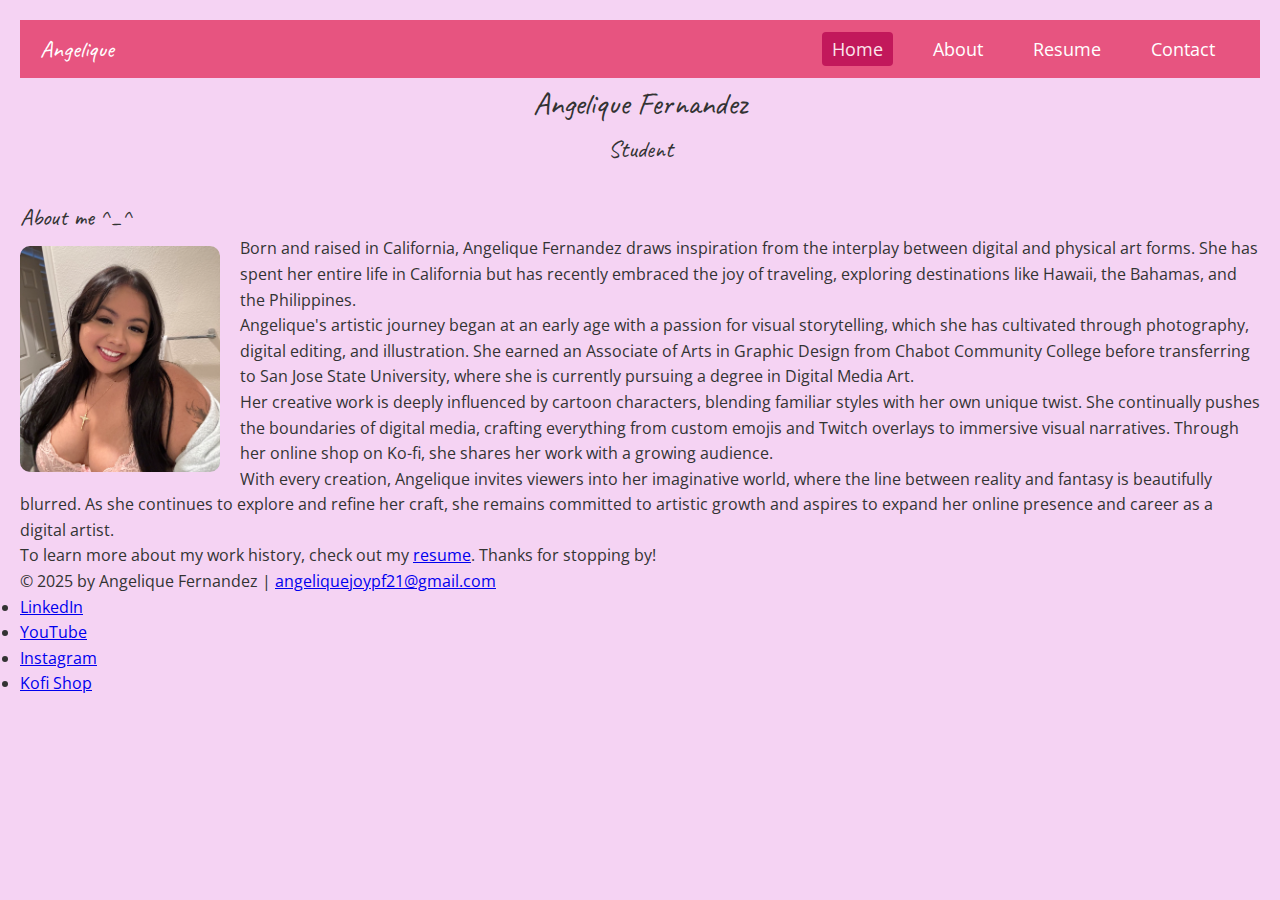
<file: portfolio-site/index.html>
<!DOCTYPE html>
<html lang="en">
  <head>
    <meta charset="UTF-8" />
    <meta name="viewport" content="width=device-width, initial-scale=1" />
    <title>Angelique Joy Fernandez</title>
    <link rel="stylesheet" href="css/style.css" />
  </head>
  <body>
    <!-- // NAV MENU // -->
    <nav class="navbar">
      <div class="logo">
        <a href="#">Angelique</a>
      </div>
      <ul class="nav-links">
        <li><a href="#" class="active">Home</a></li>
        <li><a href="#about">About</a></li>
        <li><a href="resume.html">Resume</a></li>
        <li><a href="#contact">Contact</a></li>
      </ul>
      <div class="menu-toggle">
        <span class="bar"></span>
        <span class="bar"></span>
        <span class="bar"></span>
      </div>
    </nav>

    <!-- // INTRO // -->
    <header>
      <h1>Angelique Fernandez</h1>
      <h2>Student</h2>
    </header>

    <!-- // about ME // -->
    <main id="about">
      <h2>About me ^_^</h2>

      <img
        src="images/profile-pic.jpeg"
        alt="Angelique Fernandez"
        class="float-left"
      />
      <p>
        Born and raised in California, Angelique Fernandez draws inspiration
        from the interplay between digital and physical art forms. She has spent
        her entire life in California but has recently embraced the joy of
        traveling, exploring destinations like Hawaii, the Bahamas, and the
        Philippines.
      </p>
      <p>
        Angelique's artistic journey began at an early age with a passion for
        visual storytelling, which she has cultivated through photography,
        digital editing, and illustration. She earned an Associate of Arts in
        Graphic Design from Chabot Community College before transferring to San
        Jose State University, where she is currently pursuing a degree in
        Digital Media Art.
      </p>
      <p>
        Her creative work is deeply influenced by cartoon characters, blending
        familiar styles with her own unique twist. She continually pushes the
        boundaries of digital media, crafting everything from custom emojis and
        Twitch overlays to immersive visual narratives. Through her online shop
        on Ko-fi, she shares her work with a growing audience.
      </p>
      <p>
        With every creation, Angelique invites viewers into her imaginative
        world, where the line between reality and fantasy is beautifully blurred.
        As she continues to explore and refine her craft, she remains committed
        to artistic growth and aspires to expand her online presence and career
        as a digital artist.
      </p>
      <p>
        To learn more about my work history, check out my
        <a href="resume.html">resume</a>. Thanks for stopping by!
      </p>
    </main>


    <footer id="contact">
      <p>
        © 2025 by Angelique Fernandez |
        <a href="mailto:angeliquejoypf21@gmail.com"
          >angeliquejoypf21@gmail.com</a
        >
      </p>

      <ul>
        <li><a href="#" target="_blank">LinkedIn</a></li>
        <li>
          <a href="https://www.youtube.com/@tbhangiee" target="_blank"
            >YouTube</a
          >
        </li>
        <li><a href="#" target="_blank">Instagram</a></li>
        <li>
          <a href="https://ko-fi.com/tbhangiee" target="_blank">Kofi Shop</a>
        </li>
      </ul>
    </footer>

    <!-- //nav -->
    <script>
      document.addEventListener('DOMContentLoaded', () => {
        const menuToggle = document.querySelector('.menu-toggle');
        const navLinks = document.querySelector('.nav-links');

        menuToggle.addEventListener('click', () => {
          navLinks.classList.toggle('active');
        });
      });
    </script>
  </body>
</html>
</file>
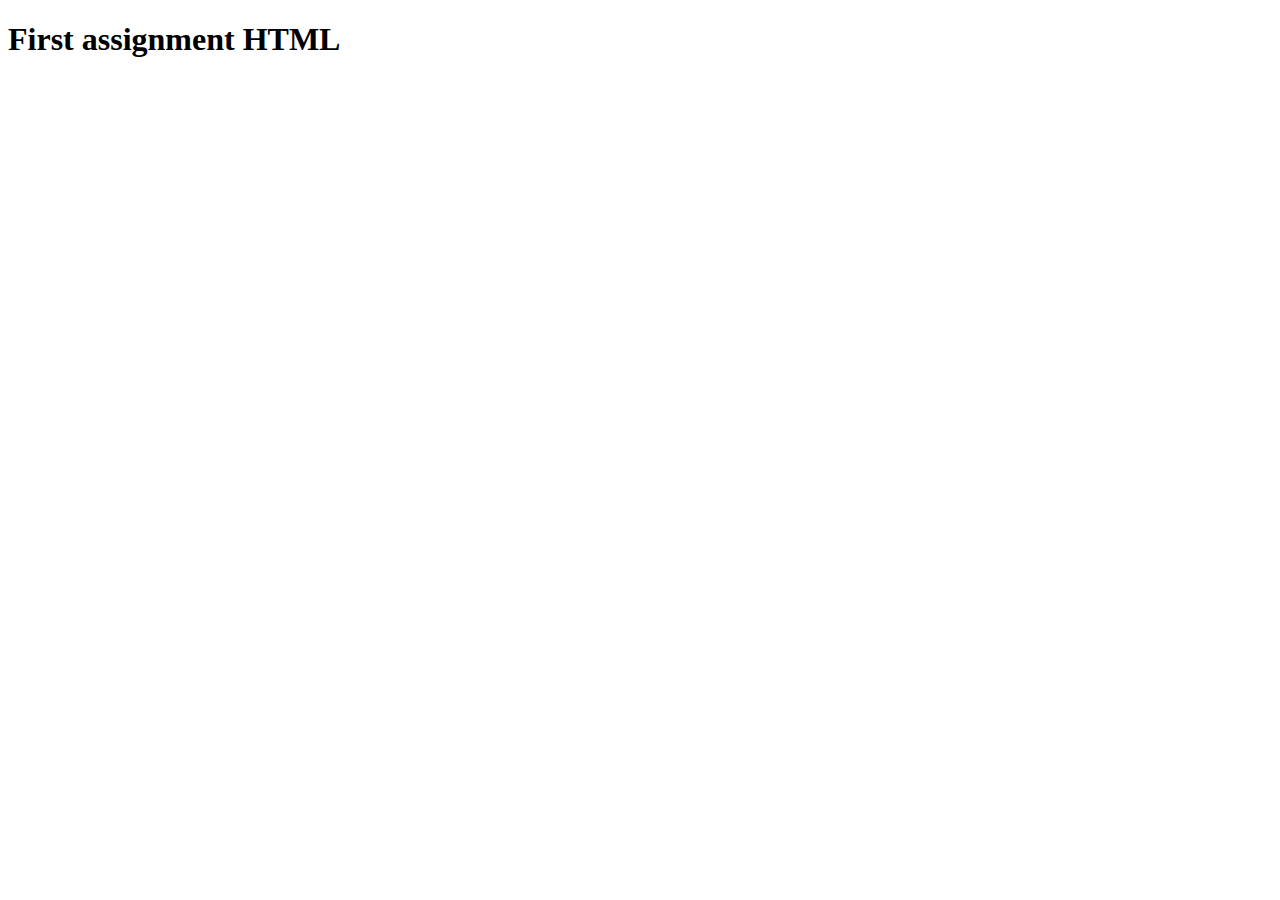
<file: tutorials/01-html/index.html>
<!DOCTYPE html>
<html lang="en">
<head>
    <meta charset="UTF-8">
    <meta name="viewport" content="width=device-width, initial-scale=1.0">
    <title>Tut 0</title>
</head>
<body>
    <h1> First assignment HTML</h1>
</body>
</html>
</file>
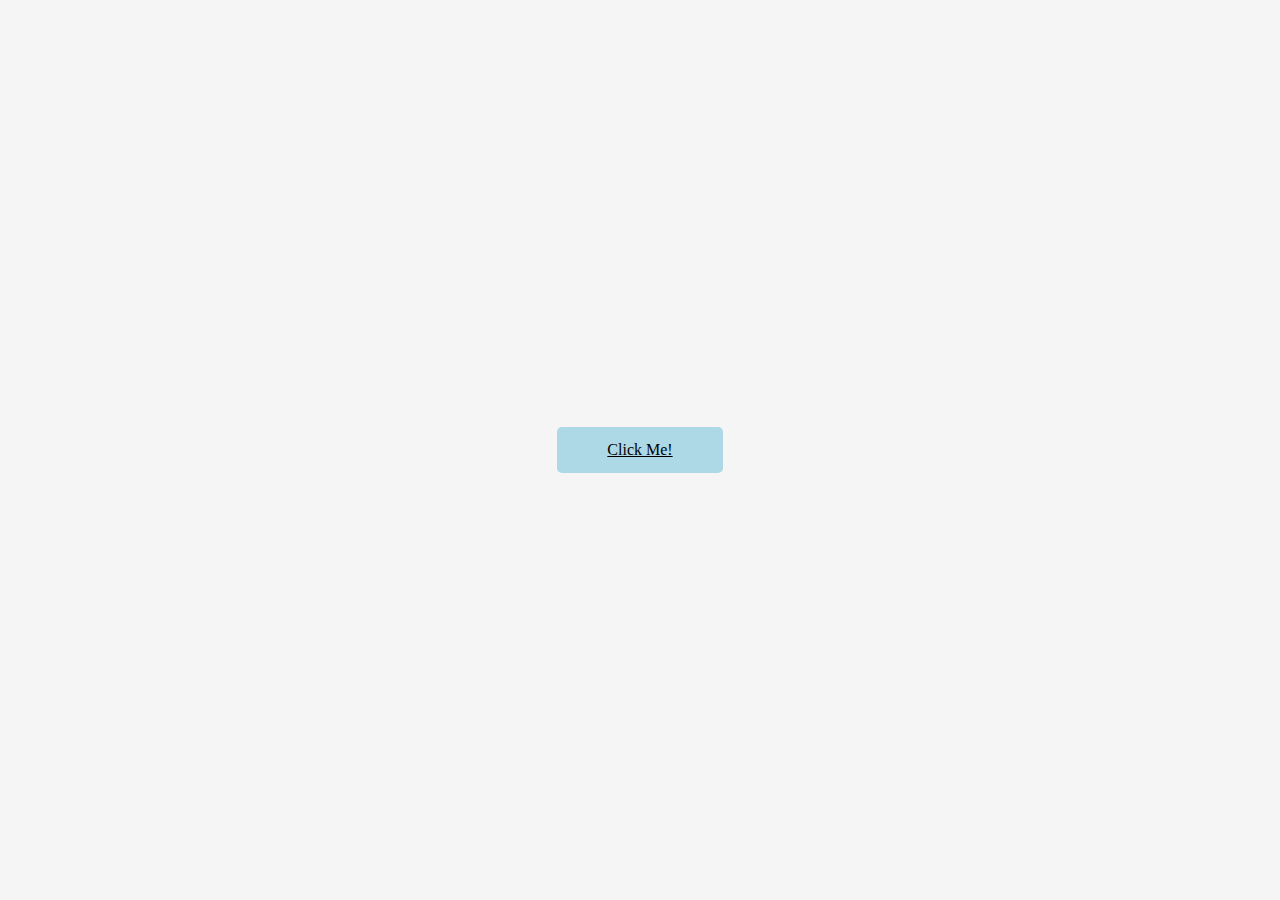
<file: tutorials/04-css-animations/index.html>
<!DOCTYPE html>
<html lang="en">
<head>
    <meta charset="UTF-8">
    <meta name="viewport" content="width=device-width, initial-scale=1.0">
    <title>Tut 04</title>
</head>
<body>
    <h1></h1>
    <p></p>
<link rel="stylesheet" href="css/style.css">
<a href="#" class="button">Click Me!</a>
</body>
</html>
</file>
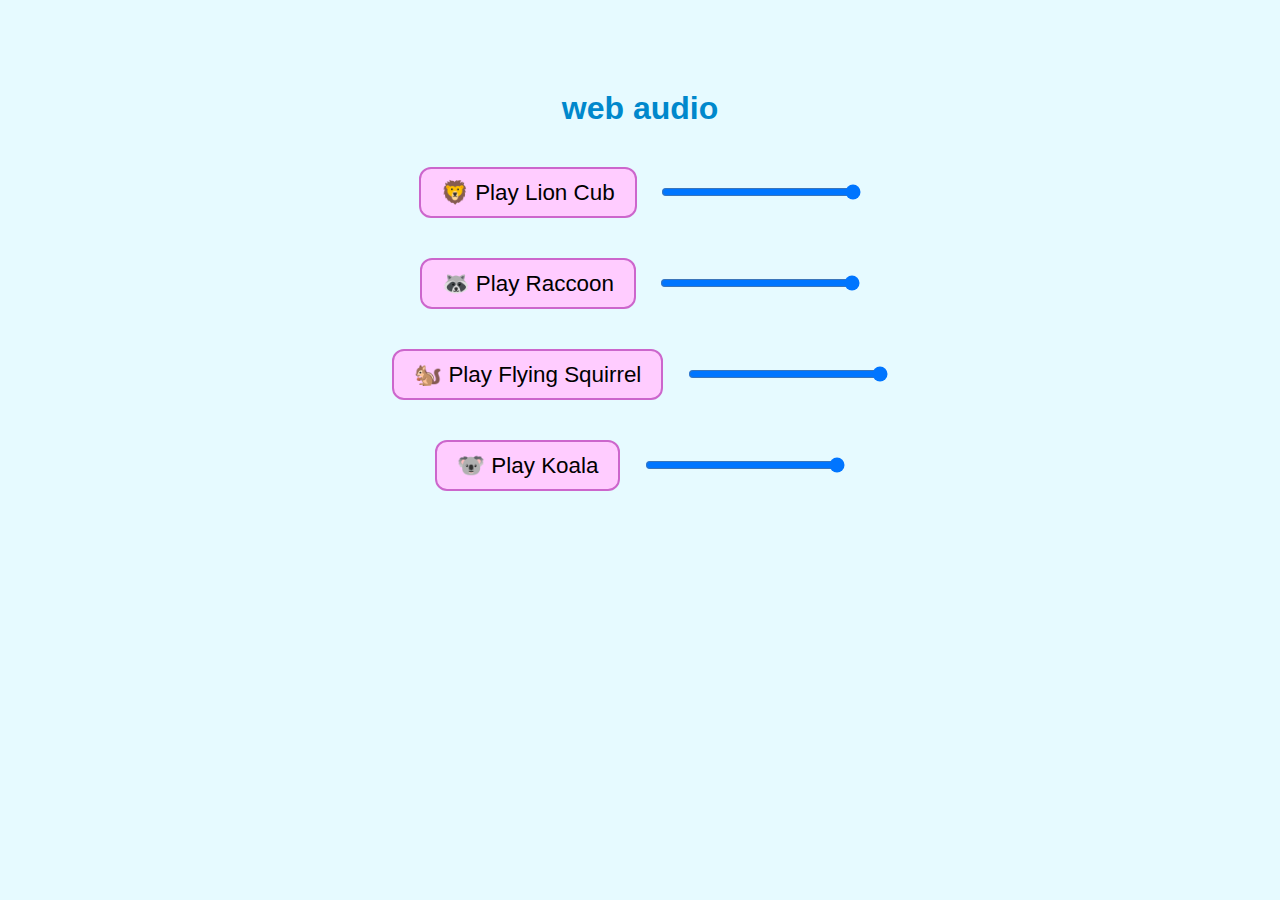
<file: tutorials/09-webaudio/index.html>
<!DOCTYPE html>
<html lang="en">
  <head>
    <meta charset="UTF-8" />
    <meta name="viewport" content="width=device-width, initial-scale=1.0" />
    <title>Web Audio Demo</title>
    <link rel="stylesheet" href="css/style.css" />

    <!-- Optional Three.js import map (safe to leave even if unused) -->
    <script type="importmap">
      {
        "imports": {
          "three": "https://unpkg.com/three@0.162.0/build/three.module.js",
          "three/addons/": "https://unpkg.com/three@0.162.0/examples/jsm/",
          "three/libs/": "https://unpkg.com/three@0.162.0/examples/libs/"
        }
      }
    </script>
  </head>

  <body>
    
    <header>
      <p>web audio</p>
    </header>

    
    <audio id="song" src="media/lioncub2.mp3"></audio>
    <audio id="sfx" src="media/raccoon3.mp3"></audio>
    <audio id="squirrel" src="media/SQMarsupflyingsquirrel2.mp3"></audio>
    <audio id="koala" src="media/koala[1].mp3"></audio>

   
    <div class="sound-block">
      <button id="play-lion">🦁 Play Lion Cub</button>
      <input type="range" id="volume-lion" min="0" max="1" step="0.01" value="1" />
    </div>

    <div class="sound-block">
      <button id="play-raccoon">🦝 Play Raccoon</button>
      <input type="range" id="volume-raccoon" min="0" max="1" step="0.01" value="1" />
    </div>

    <div class="sound-block">
      <button id="play-squirrel">🐿️ Play Flying Squirrel</button>
      <input type="range" id="volume-squirrel" min="0" max="1" step="0.01" value="1" />
    </div>

    <div class="sound-block">
      <button id="play-koala">🐨 Play Koala</button>
      <input type="range" id="volume-koala" min="0" max="1" step="0.01" value="1" />
    </div>

    <script src="js/sound.js"></script>
  </body>
</html>
</file>
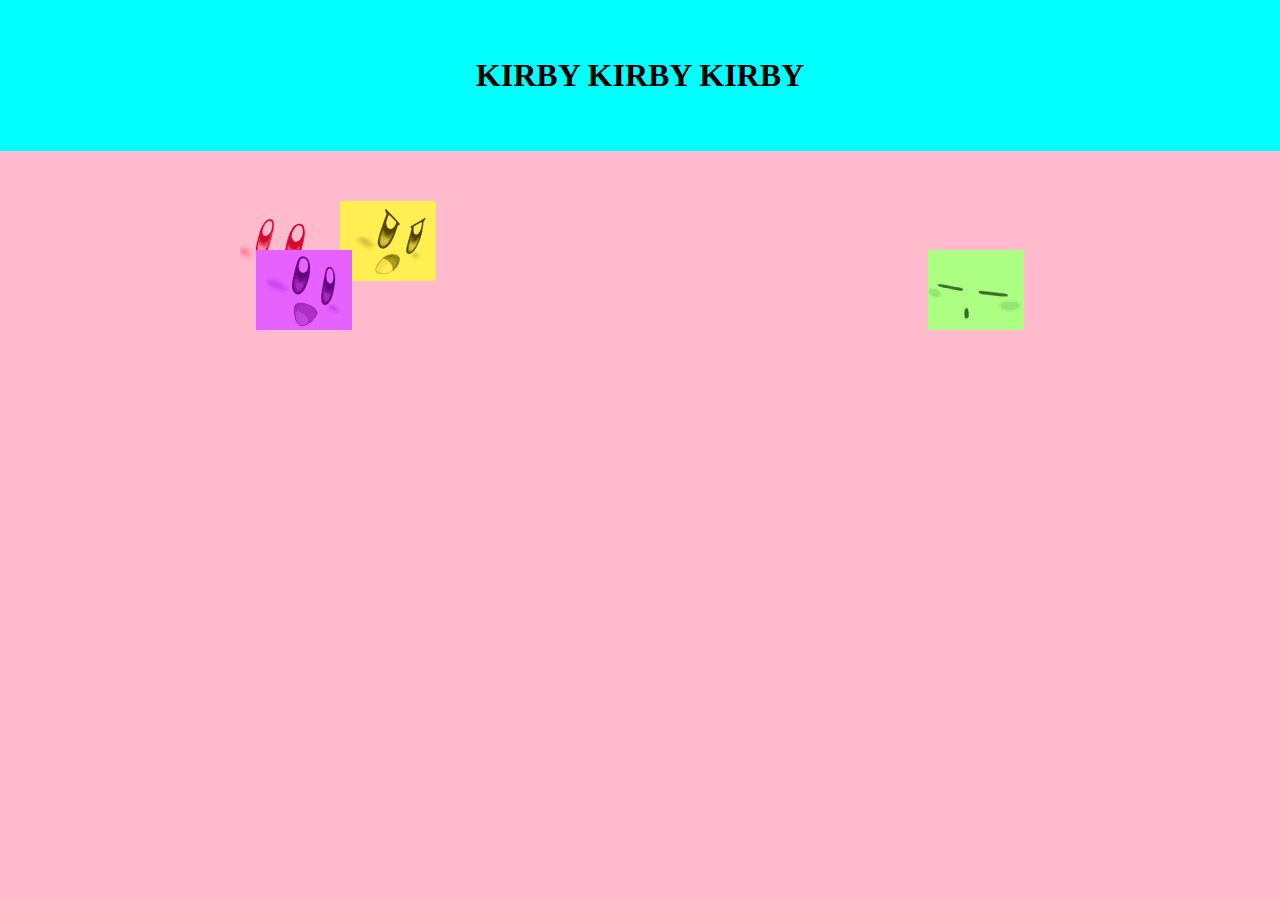
<file: tutorials/dom/index.html>
<!DOCTYPE html>
<html lang="en">
<head>
    <meta charset="UTF-8">
    <meta name="viewport" content="width=device-width, initial-scale=1.0">
    <title>DOM Javascript Tut</title>
    <link rel="stylesheet" href="css/style.css">
    
</head>
<body>
    <header>
<h1 id="page-title"> KIRBY KIRBY KIRBY</h1>
    </header>
<main>
 <div class="image-div" id="image-0"> 
   <img src="images/pink-kirby.png" alt="pink kirby">
</div>
<div class="image-div" id="image-1"> 
    <img src="images/blue-kirby.png" alt="blue kirby kirby">
 </div>
 <div class="image-div" id="image-2"> 
    <img src="images/green-kirby.png" alt="green kirby">
 </div>
 <div class="image-div" id="image-3"> 
    <img src="images/purple-kirby.png" alt="purple kirby">
 </div>
 <div class="image-div" id="image-4"> 
    <img src="images/red-kirby.png" alt="red kirby">
 </div>
 <div class="image-div" id="image-5"> 
    <img src="images/yellow-kirby.png" alt="yellow kirby">
 </div>
</main>



   <script src="js/main.js"></script>
</body>
</html>
</file>
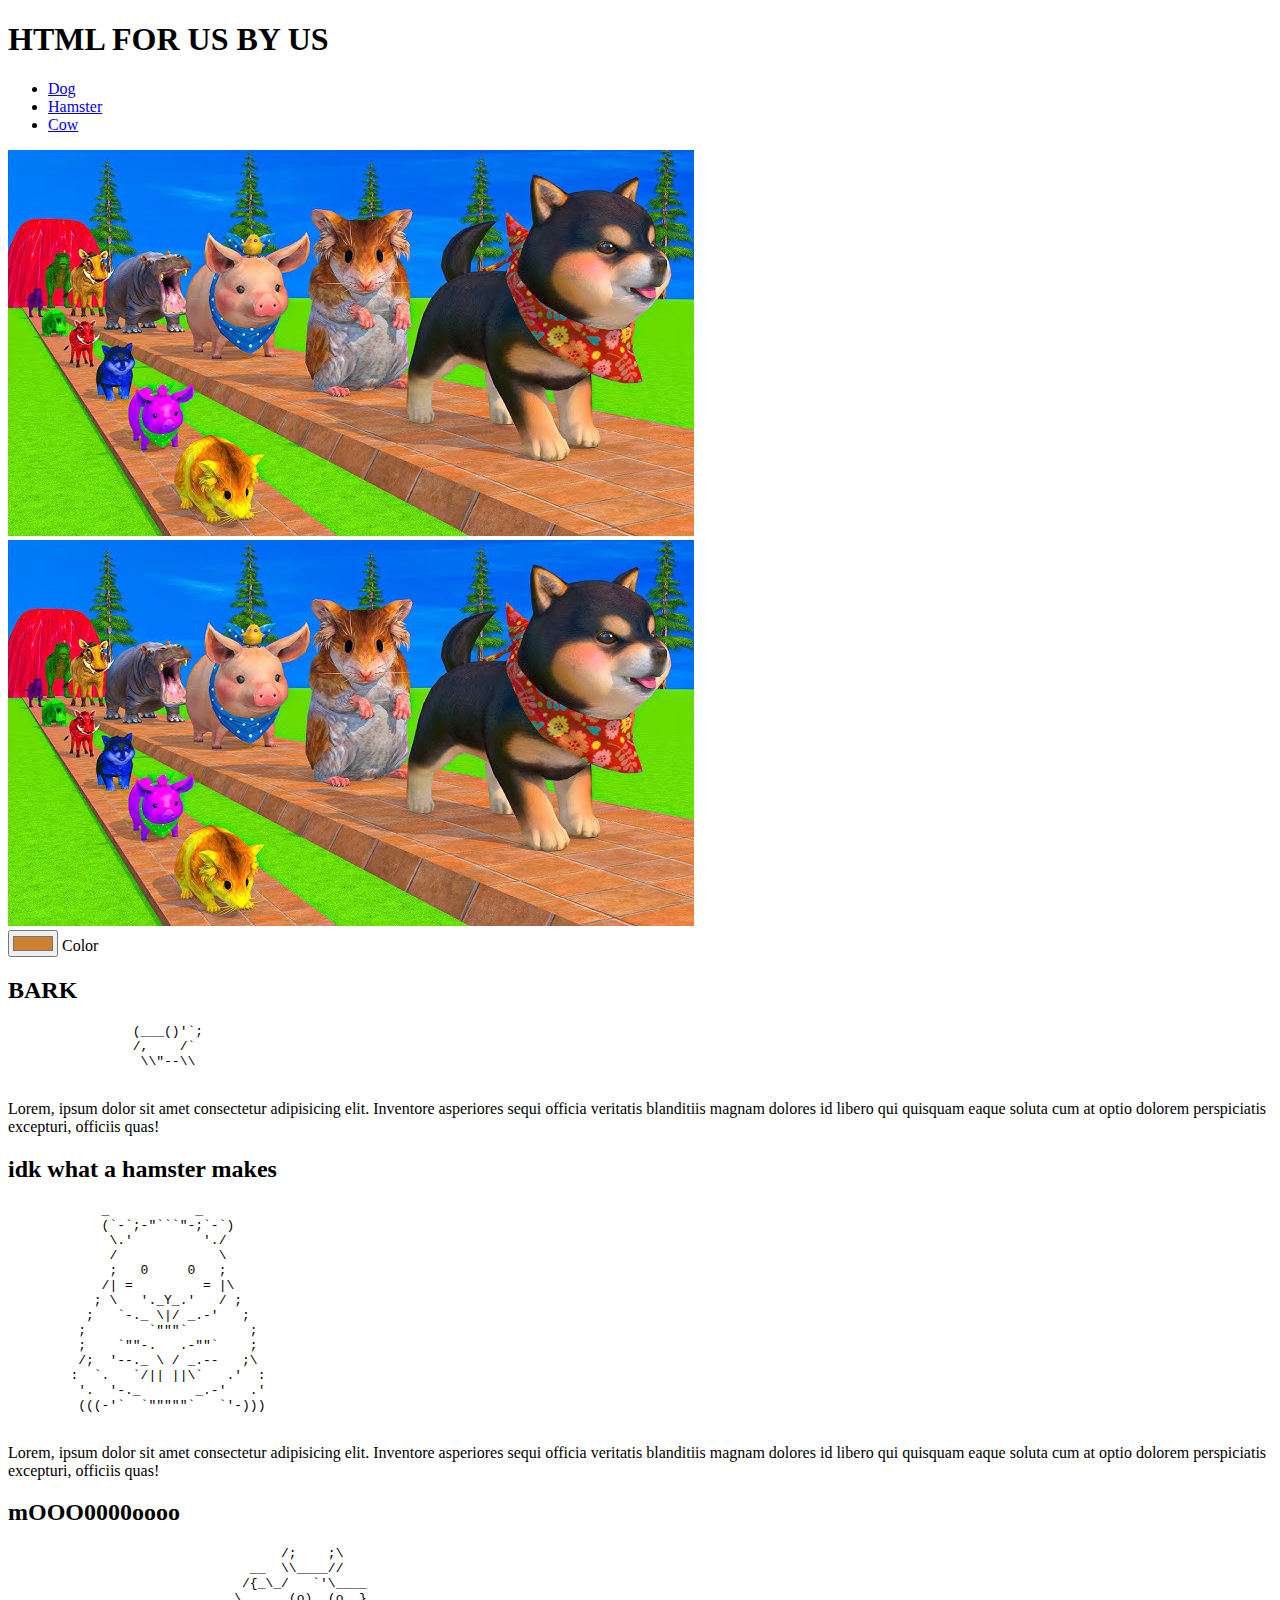
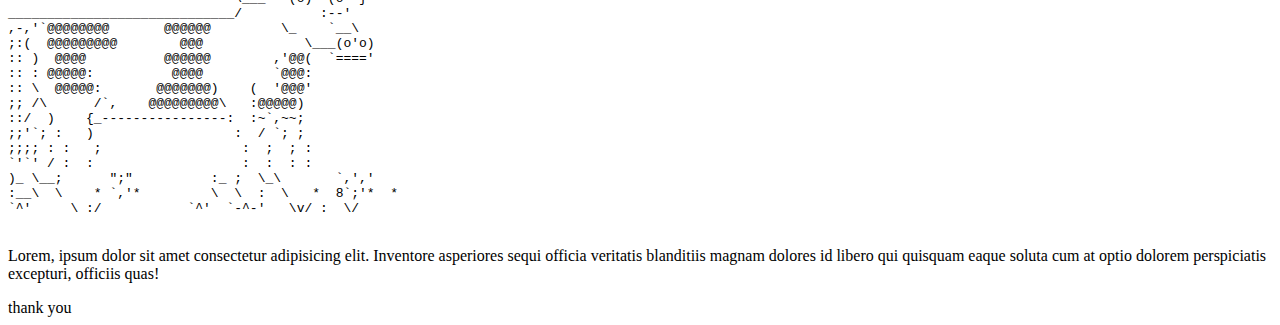
<file: tutorials/01-html/02-html/index.html>
<!DOCTYPE html>
<html lang="en">

<head>
    <meta charset="UTF-8">
    <meta name="viewport" content="width=device-width, initial-scale=1.0">
    <title>HTML Tut</title>
    <meta name="description" content="tutorials">
</head>

<body>
    <header>
        <h1 contenteditable="true">HTML FOR US BY US</h1>
        <nav>
            <ul>
                <li> <a href="#dog">Dog</a></li>
                <li> <a href="#hamster">Hamster</a></li>
                <li> <a href="#cow">Cow</a></li>
            </ul>
        </nav>
        <div>
            <img src="images/dog-hamster-cow.jpg" alt="Dog Hamster Cow and other animals colorful">
            <img src="images/dog-hamster-cow.jpg" alt="Dog Hamster Cow and other animals colorful">
        </div>
    </header>
    <main>
        <section id="dog" class="blue-section">
           <input type="color" value="#CD7F32"/>
           <label for "head">Color</label>
            <h2>BARK</h2>
            <pre>
                (___()'`;
                /,    /`
                 \\"--\\
            </pre>
            <p>Lorem, ipsum dolor sit amet consectetur adipisicing elit. Inventore asperiores sequi officia veritatis
                blanditiis magnam dolores id libero qui quisquam eaque soluta cum at optio dolorem perspiciatis
                excepturi, officiis quas!</p>
        </section>
        <section id="hamster"></section>
        <h2>idk what a hamster makes</h2>
        <pre>
            _           _
            (`-`;-"```"-;`-`)
             \.'         './
             /             \
             ;   0     0   ;
            /| =         = |\
           ; \   '._Y_.'   / ;
          ;   `-._ \|/ _.-'   ;
         ;        `"""`        ;
         ;    `""-.   .-""`    ;
         /;  '--._ \ / _.--   ;\
        :  `.   `/|| ||\`   .'  :
         '.  '-._       _.-'   .'        
         (((-'`  `"""""`   `'-)))
        </pre>
            <p>Lorem, ipsum dolor sit amet consectetur adipisicing elit. Inventore asperiores sequi officia veritatis
                blanditiis magnam dolores id libero qui quisquam eaque soluta cum at optio dolorem perspiciatis
                excepturi, officiis quas!</p>
        </section>
        <section id="cow"></section>
        <h2>mOOO0000oooo</h2>
        <pre>
                                   /;    ;\
                               __  \\____//
                              /{_\_/   `'\____
                             \___   (o)  (o  }
_____________________________/          :--'  
,-,'`@@@@@@@@       @@@@@@         \_    `__\
;:(  @@@@@@@@@        @@@             \___(o'o)
:: )  @@@@          @@@@@@        ,'@@(  `===='       
:: : @@@@@:          @@@@         `@@@:
:: \  @@@@@:       @@@@@@@)    (  '@@@'
;; /\      /`,    @@@@@@@@@\   :@@@@@)
::/  )    {_----------------:  :~`,~~;
;;'`; :   )                  :  / `; ;
;;;; : :   ;                  :  ;  ; :              
`'`' / :  :                   :  :  : :
)_ \__;      ";"          :_ ;  \_\       `,','
:__\  \    * `,'*         \  \  :  \   *  8`;'*  *
`^'     \ :/           `^'  `-^-'   \v/ :  \/ 
        </pre>
            <p>Lorem, ipsum dolor sit amet consectetur adipisicing elit. Inventore asperiores sequi officia veritatis
                blanditiis magnam dolores id libero qui quisquam eaque soluta cum at optio dolorem perspiciatis
                excepturi, officiis quas!</p>
        </section>
    </main>
    <footer>thank you</footer>
</body>

</html>
</file>
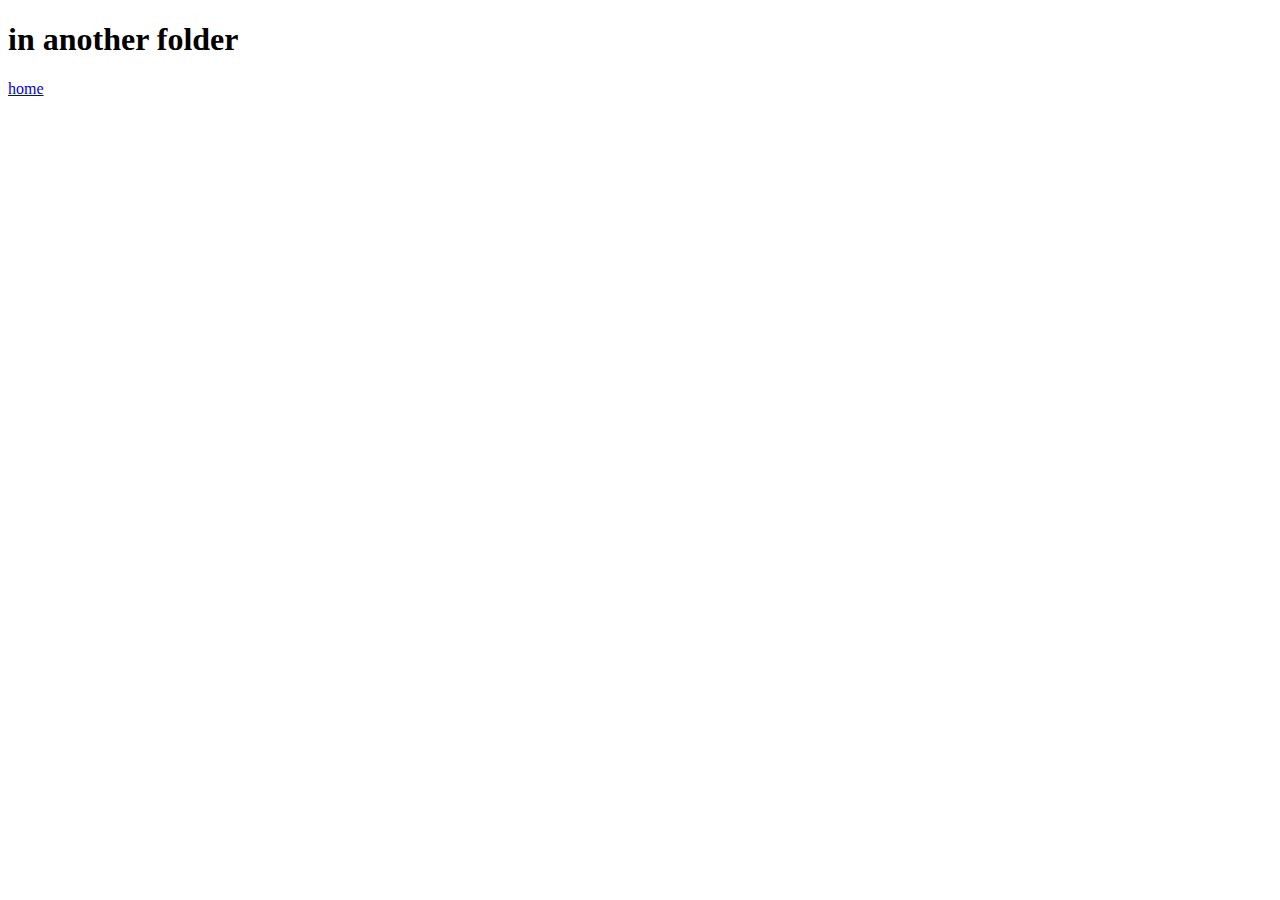
<file: tutorials/01-html/another-folder/index.html>
<!DOCTYPE html>
<html lang="en">
<head>
    <meta charset="UTF-8">
    <meta name="viewport" content="width=device-width, initial-scale=1.0">
    <title>in another folder </title>
</head>
<body>
    <h1>in another folder</h1>
    <a href="..">home</a>
</body>
</html>
</file>
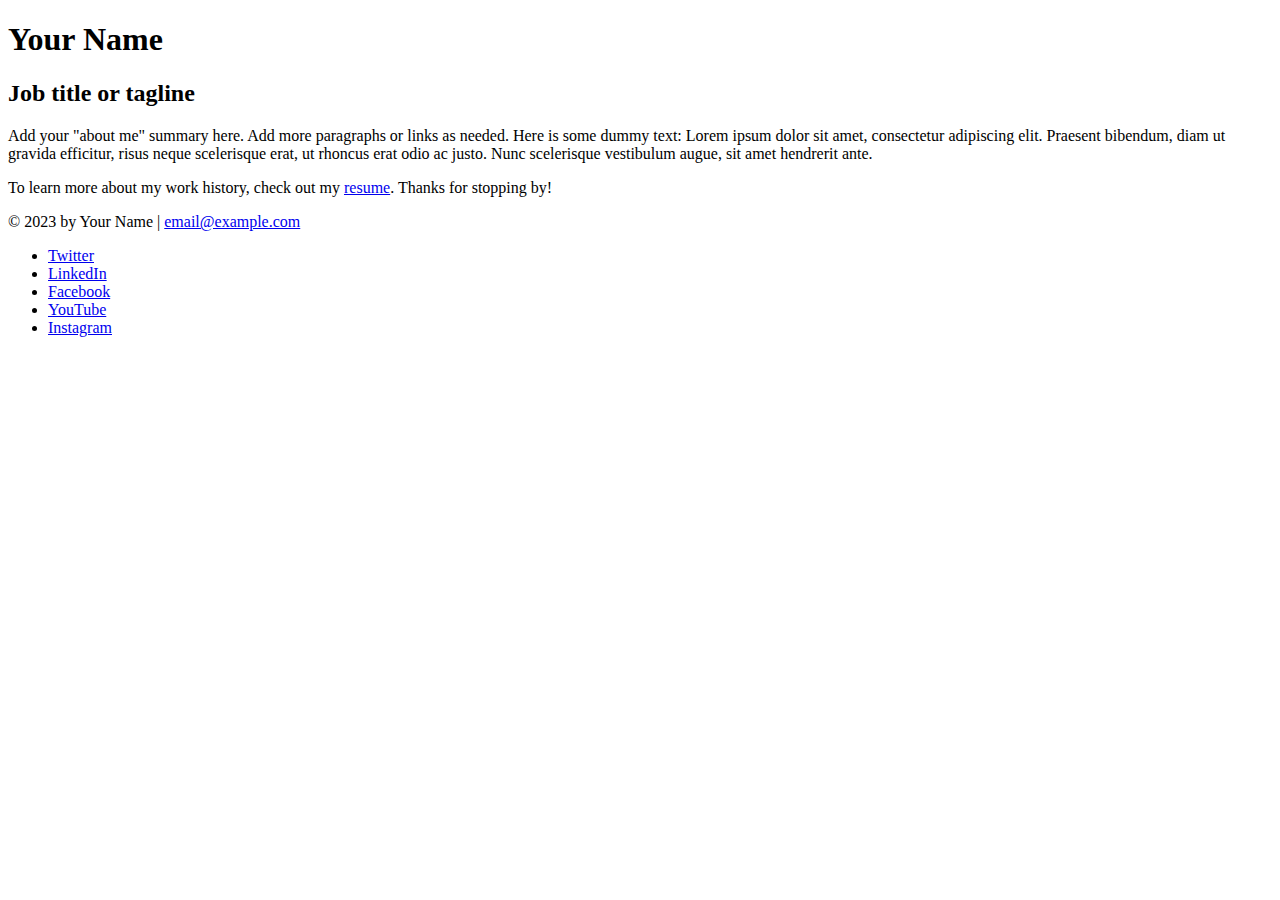
<file: tutorials/03-css-essential-training/Exercise Files/starter-files/index.html>
<!DOCTYPE html>
<html lang="en">
  <head>
    <meta charset="UTF-8">
    <meta name="viewport" content="width=device-width, initial-scale=1">
    <title>Add a relevant page title</title>
  </head>
  <body>
    <!-- //  INTRO  // -->
    <header>
      <!-- Start content edits below this line. -->
      <h1>Your Name</h1>
      <h2>Job title or tagline</h2>

      <!-- End content edits here. -->
    </header>

    <!-- //  ABOUT ME  // -->
    <main>
      <!-- Start content edits below this line. -->
      <p>Add your "about me" summary here. Add more paragraphs or links as needed. Here is some dummy text: Lorem ipsum dolor sit amet, consectetur adipiscing elit. Praesent bibendum, diam ut gravida efficitur, risus neque scelerisque erat, ut rhoncus erat odio ac justo. Nunc scelerisque vestibulum augue, sit amet hendrerit ante.</p>
      <p>To learn more about my work history, check out my <a href="resume.html"> resume</a>. Thanks for stopping by!</p>

      <!-- End content edits here. -->
    </main>

    <!-- //  FOOTER INFO, SOCIAL MEDIA  // -->
    <footer>
      <!-- Start content edits below this line. -->
      <p>© 2023 by Your Name | <a href="mailto:email@example.com">email@example.com</a></p>

      <!-- Add or remove any networks. -->
      <ul>
        <li>
          <a href="#" target="_blank">Twitter</a>
        </li>
        <li>
          <a href="#" target="_blank">LinkedIn</a>
        </li>
        <li>
          <a href="#" target="_blank">Facebook</a>
        </li>
        <li>
          <a href="#" target="_blank">YouTube</a>
        </li>
        <li>
          <a href="#" target="_blank">Instagram</a>
        </li>
      </ul>
      <!-- End content edits here. -->
    </footer>
  </body>
</html>
</file>
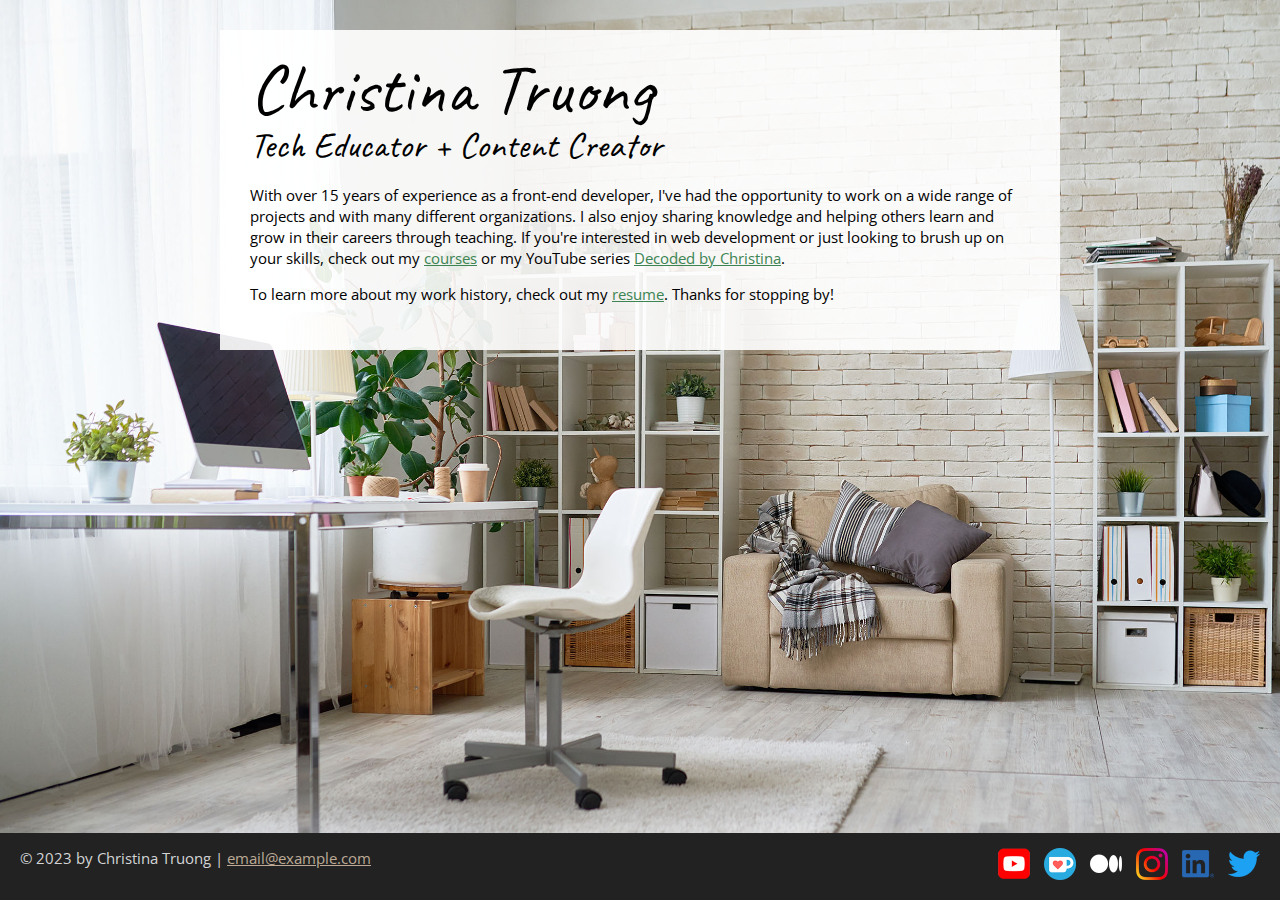
<file: tutorials/03-css-essential-training/Exercise Files/final/personal-site/index.html>
<!DOCTYPE html>
<html lang="en">
  <head>
    <meta charset="UTF-8">
    <meta name="viewport" content="width=device-width, initial-scale=1.0">
    <title>Christina Truong, Tech Educator and Content Creator</title>
    <link rel="preconnect" href="https://fonts.googleapis.com">
    <link rel="preconnect" href="https://fonts.gstatic.com" crossorigin>
    <link href="https://fonts.googleapis.com/css2?family=Caveat&family=Open+Sans&display=swap" rel="stylesheet">
    <link rel="stylesheet" href="css/styles.css">
  </head>
  <body class="home">
    <!-- //  INTRO  // -->
    <div class="content-wrapper">
      <div class="content-bg">
        <header>
          <!-- Start content edits below this line. -->
          <h1>Christina Truong</h1>
          <h2>Tech Educator + Content Creator</h2>

          <!-- End content edits here. -->
        </header>

        <!-- //  ABOUT ME  // -->
        <main>
          <p>With over 15 years of experience as a front-end developer, I've had the opportunity to work on a wide range of projects and with many different organizations. I also enjoy sharing knowledge and helping others learn and grow in their careers through teaching. If you're interested in web development or just looking to brush up on your skills, check out my <a href="https://christinatruong.com/courses/" target="_blank">courses</a> or my YouTube series <a href="https://www.youtube.com/@madebychristina" target="_blank">Decoded by Christina</a>.</p>

          <p>To learn more about my work history, check out my <a href="resume.html"> resume</a>. Thanks for stopping by!</p>
        </main>
      </div>
    </div>
    <!-- //  FOOTER INFO, SOCIAL MEDIA  // -->
    <footer>
      <p>© 2023 by Christina Truong |  <a href="mailto:email@example.com">email@example.com</a></p>

      <ul class="socials">
        <li>
          <a href="https://www.youtube.com/@madebychristina" target="_blank"><img src="images/icon-logo-youtube.png" alt="My YouTube channel"></a>
        </li>
        <li>
          <a href="https://ko-fi.com/christinatruong" target="_blank"><img src="images/icon-logo-ko-fi.png" alt="My Ko-Fi homepage"></a>
        </li>
        <li>
          <a href="https://medium.com/@christinatruong" target="_blank"><img src="images/icon-logo-medium.png" alt="My Medium homepage"></a>
        </li>
        <li>
          <a href="https://www.instagram.com/christina.is.online/" target="_blank"><img src="images/icon-logo-instagram.png" alt="My Instagram"></a>
        </li>
        <li>
          <a href="https://ca.linkedin.com/in/christinatruong" target="_blank"><img src="images/icon-logo-linkedin.png" alt="My LinkedIn profile"></a>
        </li>
        <li>
          <a href="https://twitter.com/christinatruong" target="_blank"><img src="images/icon-logo-twitter.png" alt="My Twitter profile"></a>
        </li>
      </ul>
    </footer>
  </body>
</html>
</file>
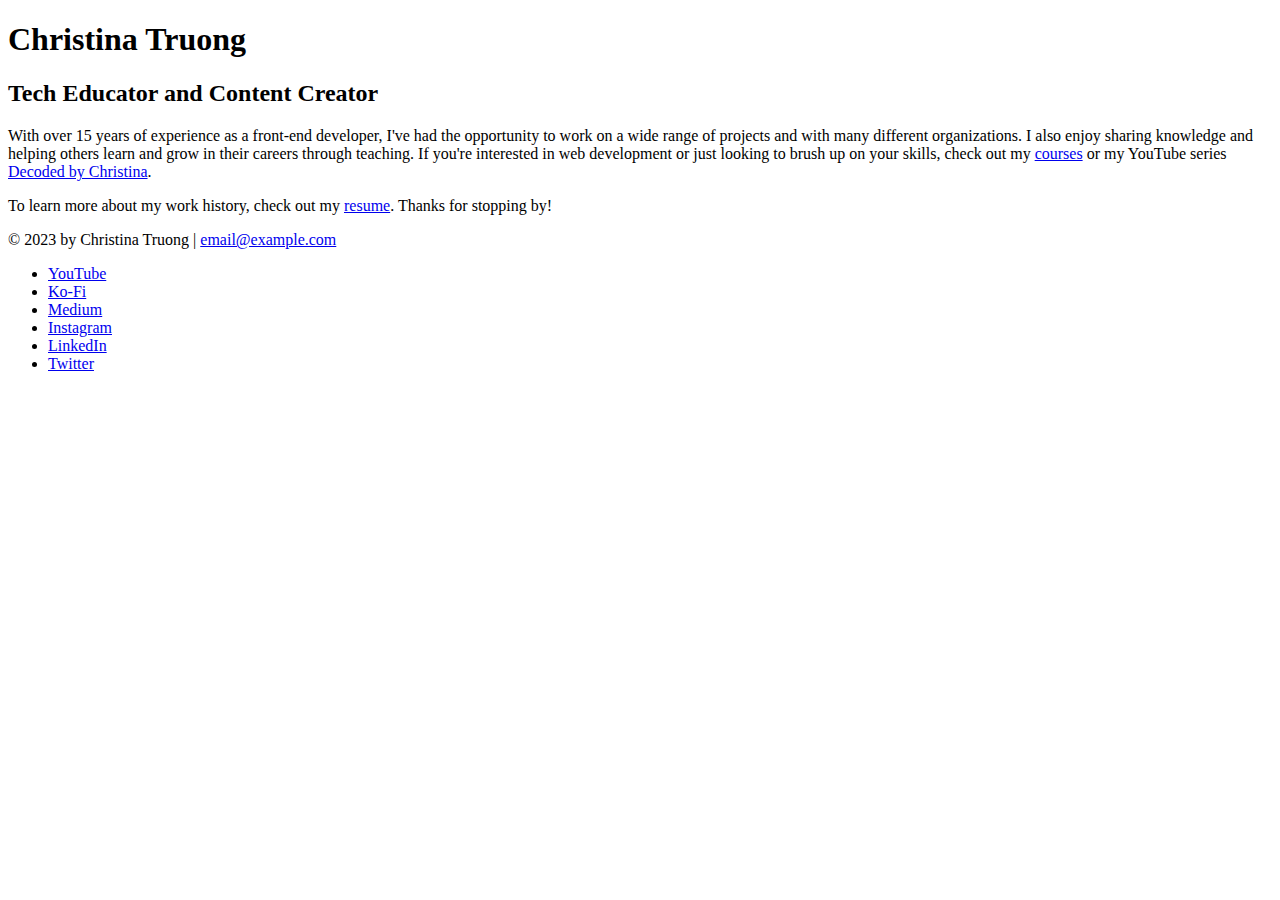
<file: tutorials/03-css-essential-training/Exercise Files/Ch1/01_05/personal-site/index.html>
<!DOCTYPE html>
<html lang="en">
  <head>
    <meta charset="UTF-8">
    <meta name="viewport" content="width=device-width, initial-scale=1.0">
    <title>Christina Truong, Tech Educator and Content Creator</title>
  </head>
  <body>
    <!-- //  INTRO  // -->
    <header>
      <!-- Start content edits below this line. -->
      <h1>Christina Truong</h1>
      <h2>Tech Educator and Content Creator</h2>

      <!-- End content edits here. -->
    </header>

    <!-- //  ABOUT ME  // -->
    <main>
      <p>With over 15 years of experience as a front-end developer, I've had the opportunity to work on a wide range of projects and with many different organizations. I also enjoy sharing knowledge and helping others learn and grow in their careers through teaching. If you're interested in web development or just looking to brush up on your skills, check out my <a href="https://christinatruong.com/courses/" target="_blank">courses</a> or my YouTube series <a href="https://www.youtube.com/@madebychristina" target="_blank">Decoded by Christina</a>.</p>

      <p>To learn more about my work history, check out my <a href="resume.html"> resume</a>. Thanks for stopping by!</p>
    </main>

    <!-- //  FOOTER INFO, SOCIAL MEDIA  // -->
    <footer>
      <p>© 2023 by Christina Truong |  <a href="mailto:email@example.com">email@example.com</a></p>

      <ul>
        <li>
          <a href="https://www.youtube.com/@madebychristina" target="_blank">YouTube</a>
        </li>
        <li>
          <a href="https://ko-fi.com/christinatruong" target="_blank">Ko-Fi</a>
        </li>
        <li>
          <a href="https://medium.com/@christinatruong" target="_blank">Medium</a>
        </li>
        <li>
          <a href="https://www.instagram.com/christinaisonline/" target="_blank">Instagram</a>
        </li>
        <li>
          <a href="https://ca.linkedin.com/in/christinatruong/" target="_blank">LinkedIn</a>
        </li>
        <li>
          <a href="https://twitter.com/christinatruong" target="_blank">Twitter</a>
        </li>
      </ul>
    </footer>
  </body>
</html>
</file>
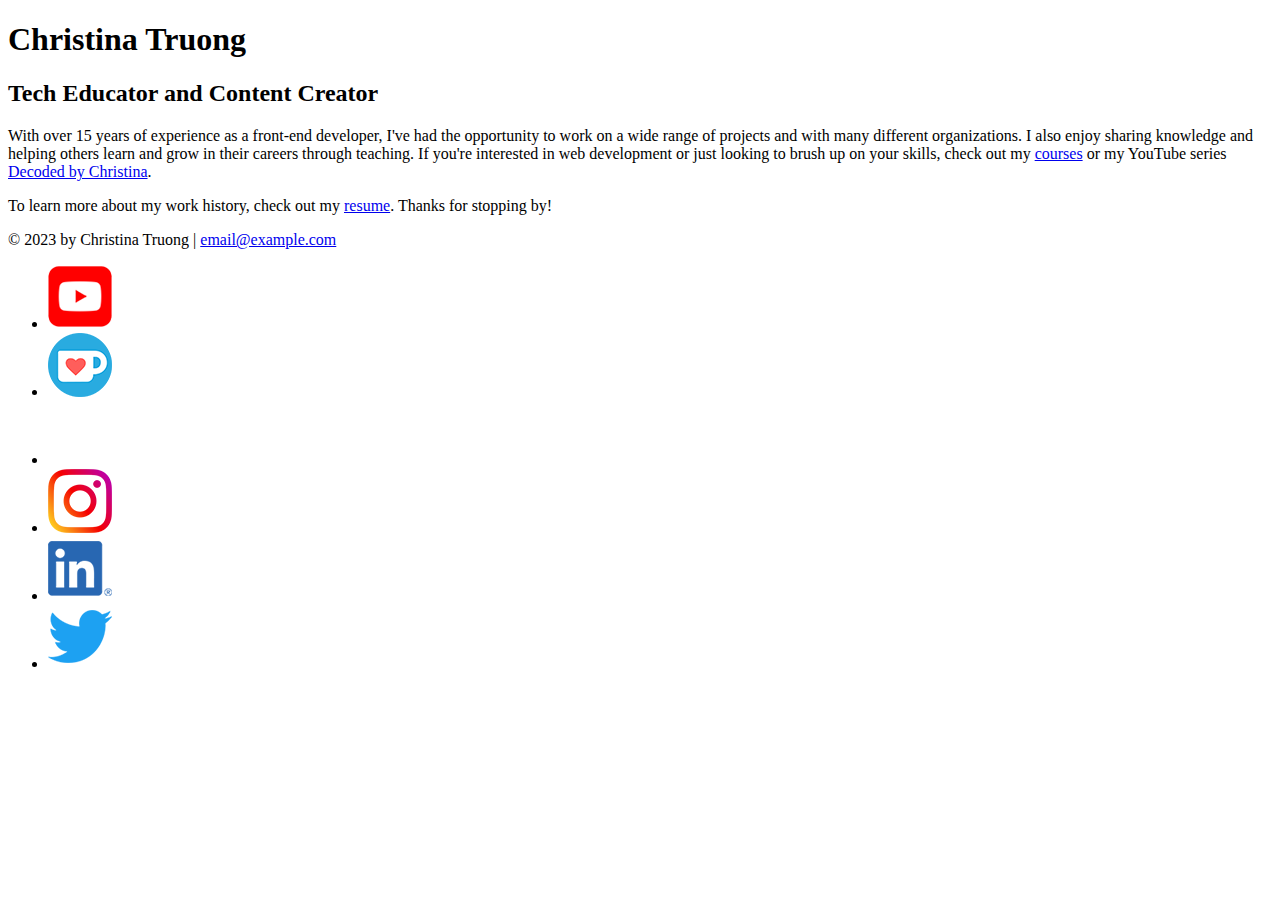
<file: tutorials/03-css-essential-training/Exercise Files/Ch1/01_09/personal-site/index.html>
<!DOCTYPE html>
<html lang="en">
  <head>
    <meta charset="UTF-8">
    <meta name="viewport" content="width=device-width, initial-scale=1.0">
    <title>Christina Truong, Tech Educator and Content Creator</title>
  </head>
  <body>
    <!-- //  INTRO  // -->
    <header>
      <!-- Start content edits below this line. -->
      <h1>Christina Truong</h1>
      <h2>Tech Educator and Content Creator</h2>

      <!-- End content edits here. -->
    </header>

    <!-- //  ABOUT ME  // -->
    <main>
      <p>With over 15 years of experience as a front-end developer, I've had the opportunity to work on a wide range of projects and with many different organizations. I also enjoy sharing knowledge and helping others learn and grow in their careers through teaching. If you're interested in web development or just looking to brush up on your skills, check out my <a href="https://christinatruong.com/courses/" target="_blank">courses</a> or my YouTube series <a href="https://www.youtube.com/@madebychristina" target="_blank">Decoded by Christina</a>.</p>

      <p>To learn more about my work history, check out my <a href="resume.html"> resume</a>. Thanks for stopping by!</p>
    </main>

    <!-- //  FOOTER INFO, SOCIAL MEDIA  // -->
    <footer>
      <p>© 2023 by Christina Truong |  <a href="mailto:email@example.com">email@example.com</a></p>

      <ul>
        <li>
          <a href="https://www.youtube.com/@madebychristina" target="_blank"><img src="images/icon-logo-youtube.png" alt="My YouTube channel"></a>
        </li>
        <li>
          <a href="https://ko-fi.com/christinatruong" target="_blank"><img src="images/icon-logo-ko-fi.png" alt="My Ko-Fi homepage"></a>
        </li>
        <li>
          <a href="https://medium.com/@christinatruong" target="_blank"><img src="images/icon-logo-medium.png" alt="My Medium homepage"></a>
        </li>
        <li>
          <a href="https://www.instagram.com/christina.is.online/" target="_blank"><img src="images/icon-logo-instagram.png" alt="My Instagram"></a>
        </li>
        <li>
          <a href="https://ca.linkedin.com/in/christinatruong" target="_blank"><img src="images/icon-logo-linkedin.png" alt="My LinkedIn profile"></a>
        </li>
        <li>
          <a href="https://twitter.com/christinatruong" target="_blank"><img src="images/icon-logo-twitter.png" alt="My Twitter profile"></a>
        </li>
      </ul>
    </footer>
  </body>
</html>
</file>
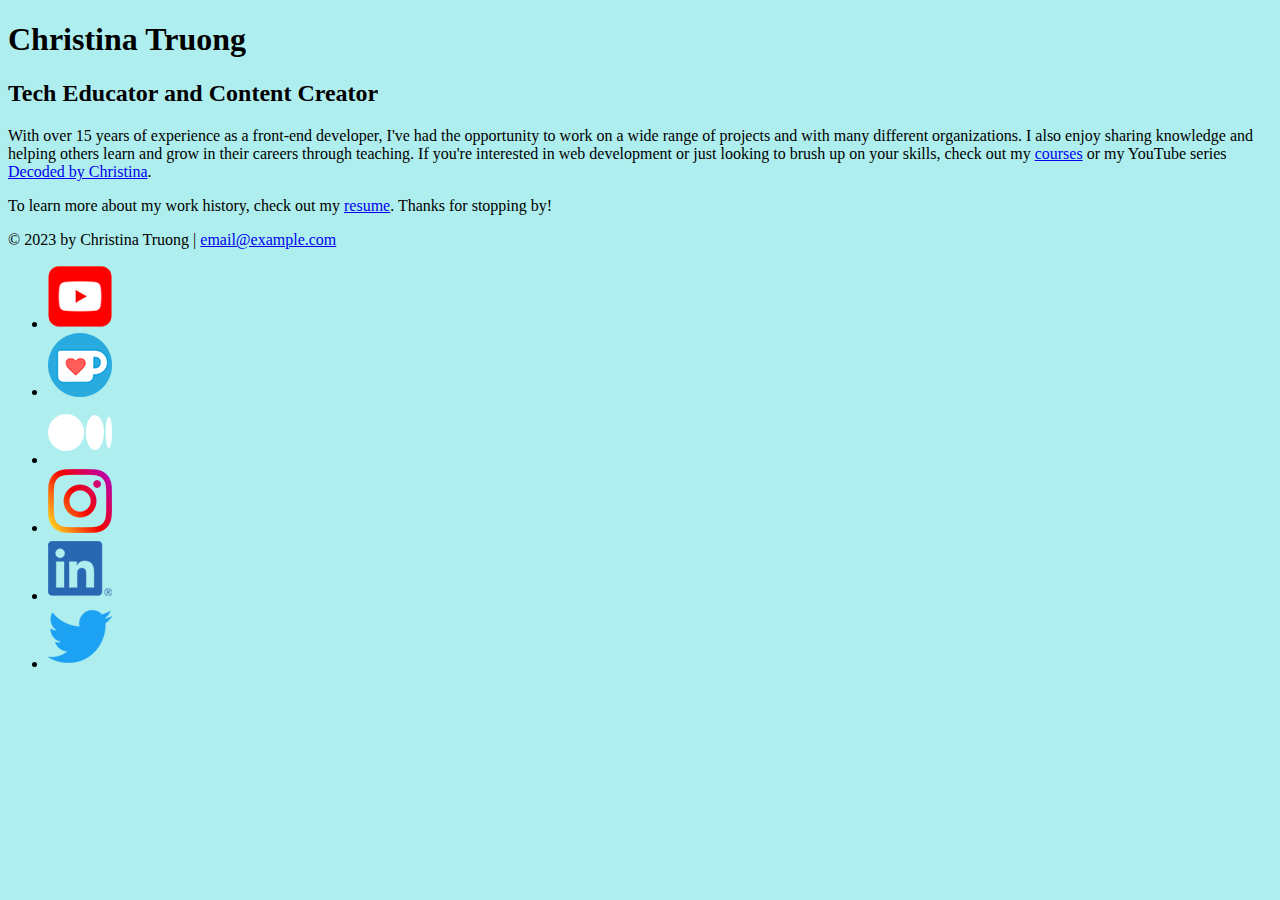
<file: tutorials/03-css-essential-training/Exercise Files/Ch1/01_11/personal-site/index.html>
<!DOCTYPE html>
<html lang="en">
  <head>
    <meta charset="UTF-8">
    <meta name="viewport" content="width=device-width, initial-scale=1.0">
    <title>Christina Truong, Tech Educator and Content Creator</title>
    <link rel="stylesheet" href="css/styles.css">
  </head>
  <body>
    <!-- //  INTRO  // -->
    <header>
      <!-- Start content edits below this line. -->
      <h1>Christina Truong</h1>
      <h2>Tech Educator and Content Creator</h2>

      <!-- End content edits here. -->
    </header>

    <!-- //  ABOUT ME  // -->
    <main>
      <p>With over 15 years of experience as a front-end developer, I've had the opportunity to work on a wide range of projects and with many different organizations. I also enjoy sharing knowledge and helping others learn and grow in their careers through teaching. If you're interested in web development or just looking to brush up on your skills, check out my <a href="https://christinatruong.com/courses/" target="_blank">courses</a> or my YouTube series <a href="https://www.youtube.com/@madebychristina" target="_blank">Decoded by Christina</a>.</p>

      <p>To learn more about my work history, check out my <a href="resume.html"> resume</a>. Thanks for stopping by!</p>
    </main>

    <!-- //  FOOTER INFO, SOCIAL MEDIA  // -->
    <footer>
      <p>© 2023 by Christina Truong |  <a href="mailto:email@example.com">email@example.com</a></p>

      <ul>
        <li>
          <a href="https://www.youtube.com/@madebychristina" target="_blank"><img src="images/icon-logo-youtube.png" alt="My YouTube channel"></a>
        </li>
        <li>
          <a href="https://ko-fi.com/christinatruong" target="_blank"><img src="images/icon-logo-ko-fi.png" alt="My Ko-Fi homepage"></a>
        </li>
        <li>
          <a href="https://medium.com/@christinatruong" target="_blank"><img src="images/icon-logo-medium.png" alt="My Medium homepage"></a>
        </li>
        <li>
          <a href="https://www.instagram.com/christina.is.online/" target="_blank"><img src="images/icon-logo-instagram.png" alt="My Instagram"></a>
        </li>
        <li>
          <a href="https://ca.linkedin.com/in/christinatruong" target="_blank"><img src="images/icon-logo-linkedin.png" alt="My LinkedIn profile"></a>
        </li>
        <li>
          <a href="https://twitter.com/christinatruong" target="_blank"><img src="images/icon-logo-twitter.png" alt="My Twitter profile"></a>
        </li>
      </ul>
    </footer>
  </body>
</html>
</file>
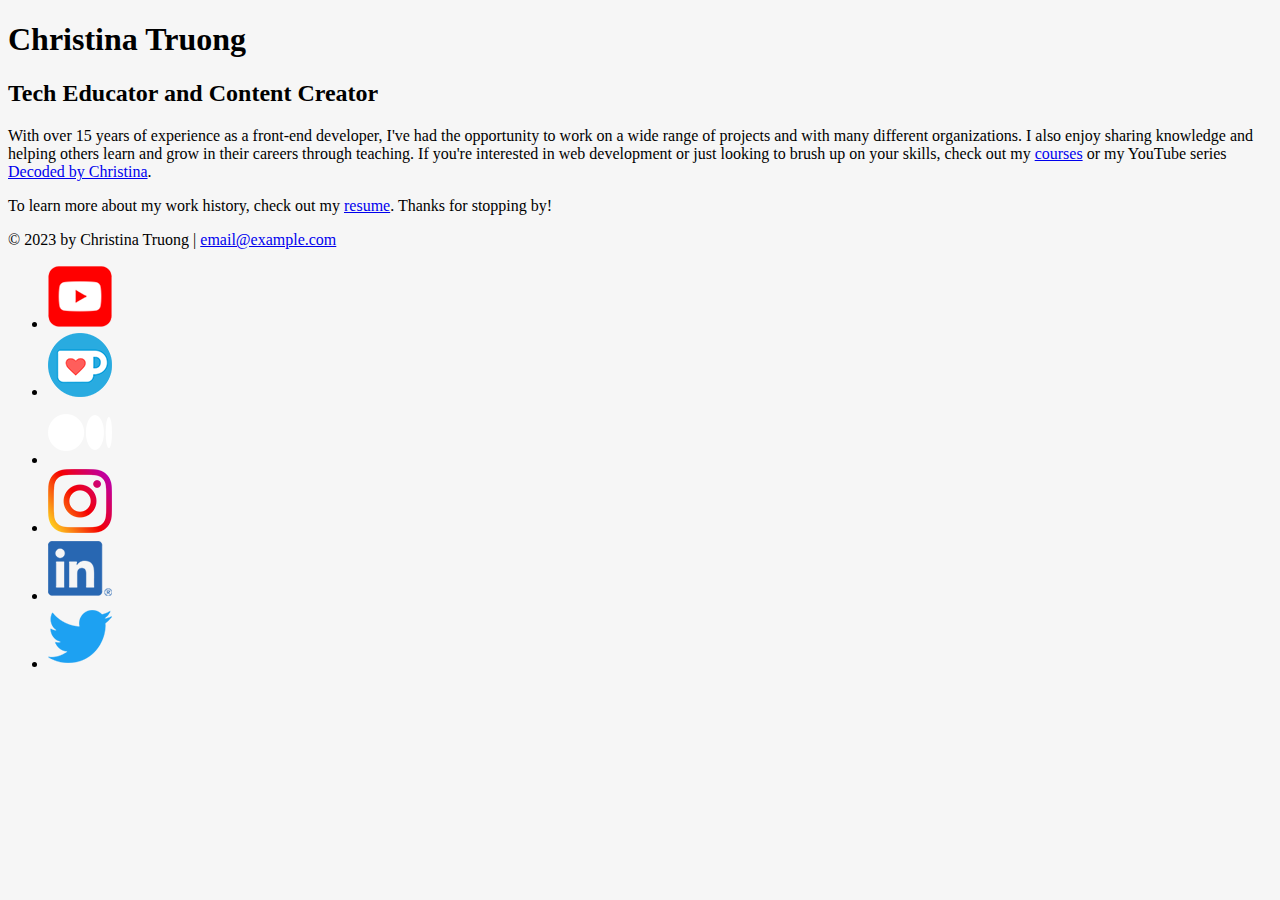
<file: tutorials/03-css-essential-training/Exercise Files/Ch2/02_11/personal-site/index.html>
<!DOCTYPE html>
<html lang="en">
  <head>
    <meta charset="UTF-8">
    <meta name="viewport" content="width=device-width, initial-scale=1.0">
    <title>Christina Truong, Tech Educator and Content Creator</title>
    <link rel="stylesheet" href="css/styles.css">
  </head>
  <body class="home">
    <!-- //  INTRO  // -->
    <header>
      <!-- Start content edits below this line. -->
      <h1>Christina Truong</h1>
      <h2>Tech Educator and Content Creator</h2>

      <!-- End content edits here. -->
    </header>

    <!-- //  ABOUT ME  // -->
    <main>
      <p>With over 15 years of experience as a front-end developer, I've had the opportunity to work on a wide range of projects and with many different organizations. I also enjoy sharing knowledge and helping others learn and grow in their careers through teaching. If you're interested in web development or just looking to brush up on your skills, check out my <a href="https://christinatruong.com/courses/" target="_blank">courses</a> or my YouTube series <a href="https://www.youtube.com/@madebychristina" target="_blank">Decoded by Christina</a>.</p>

      <p>To learn more about my work history, check out my <a href="resume.html"> resume</a>. Thanks for stopping by!</p>
    </main>

    <!-- //  FOOTER INFO, SOCIAL MEDIA  // -->
    <footer>
      <p>© 2023 by Christina Truong |  <a href="mailto:email@example.com">email@example.com</a></p>

      <ul>
        <li>
          <a href="https://www.youtube.com/@madebychristina" target="_blank"><img src="images/icon-logo-youtube.png" alt="My YouTube channel"></a>
        </li>
        <li>
          <a href="https://ko-fi.com/christinatruong" target="_blank"><img src="images/icon-logo-ko-fi.png" alt="My Ko-Fi homepage"></a>
        </li>
        <li>
          <a href="https://medium.com/@christinatruong" target="_blank"><img src="images/icon-logo-medium.png" alt="My Medium homepage"></a>
        </li>
        <li>
          <a href="https://www.instagram.com/christina.is.online/" target="_blank"><img src="images/icon-logo-instagram.png" alt="My Instagram"></a>
        </li>
        <li>
          <a href="https://ca.linkedin.com/in/christinatruong" target="_blank"><img src="images/icon-logo-linkedin.png" alt="My LinkedIn profile"></a>
        </li>
        <li>
          <a href="https://twitter.com/christinatruong" target="_blank"><img src="images/icon-logo-twitter.png" alt="My Twitter profile"></a>
        </li>
      </ul>
    </footer>
  </body>
</html>
</file>
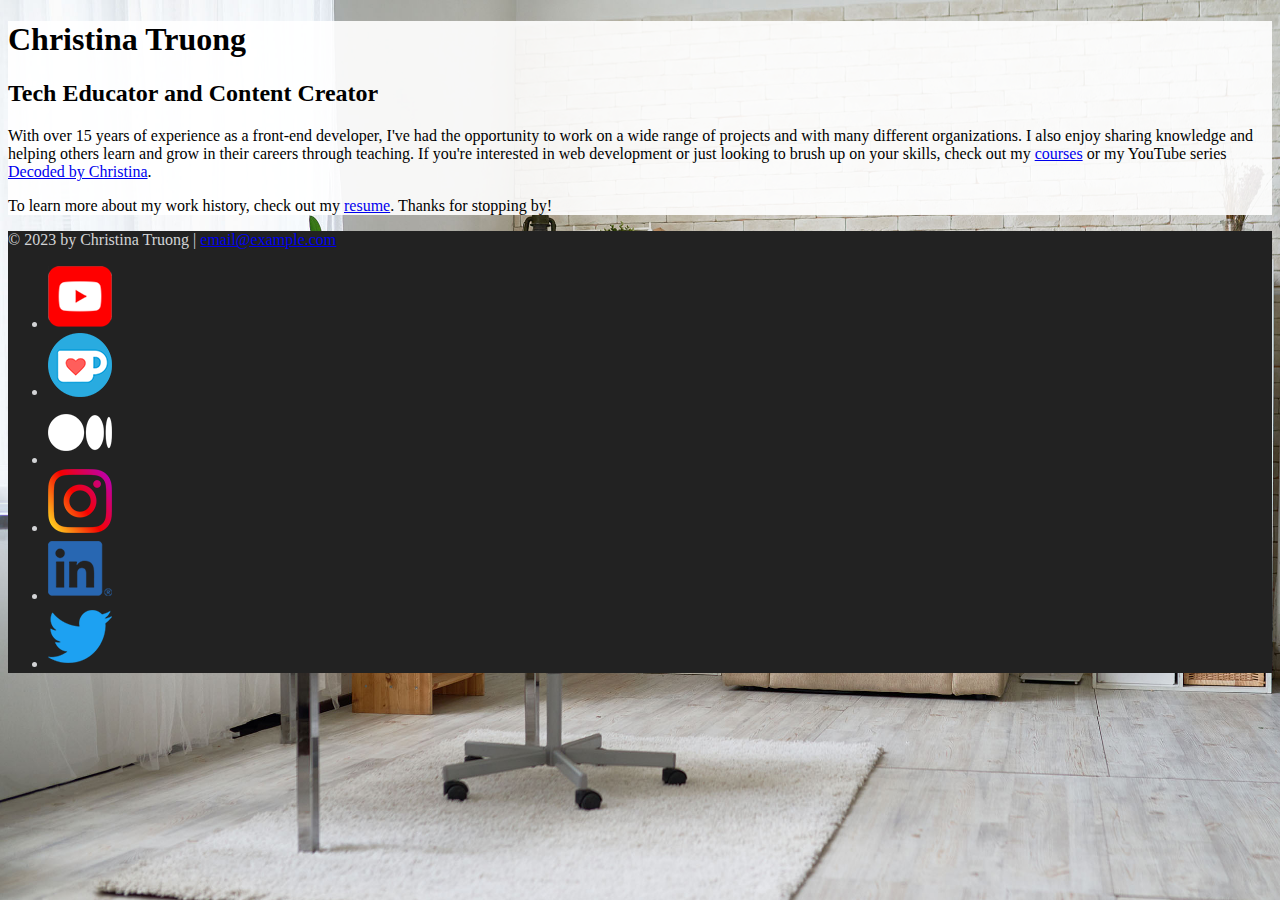
<file: tutorials/03-css-essential-training/Exercise Files/Ch2/02_12/personal-site/index.html>
<!DOCTYPE html>
<html lang="en">
  <head>
    <meta charset="UTF-8">
    <meta name="viewport" content="width=device-width, initial-scale=1.0">
    <title>Christina Truong, Tech Educator and Content Creator</title>
    <link rel="stylesheet" href="css/styles.css">
  </head>
  <body class="home">
    <!-- //  INTRO  // -->
    <div class="content-wrapper">
      <header>
        <!-- Start content edits below this line. -->
        <h1>Christina Truong</h1>
        <h2>Tech Educator and Content Creator</h2>

        <!-- End content edits here. -->
      </header>

      <!-- //  ABOUT ME  // -->
      <main>
        <p>With over 15 years of experience as a front-end developer, I've had the opportunity to work on a wide range of projects and with many different organizations. I also enjoy sharing knowledge and helping others learn and grow in their careers through teaching. If you're interested in web development or just looking to brush up on your skills, check out my <a href="https://christinatruong.com/courses/" target="_blank">courses</a> or my YouTube series <a href="https://www.youtube.com/@madebychristina" target="_blank">Decoded by Christina</a>.</p>

        <p>To learn more about my work history, check out my <a href="resume.html"> resume</a>. Thanks for stopping by!</p>
      </main>
    </div>
    <!-- //  FOOTER INFO, SOCIAL MEDIA  // -->
    <footer>
      <p>© 2023 by Christina Truong |  <a href="mailto:email@example.com">email@example.com</a></p>

      <ul>
        <li>
          <a href="https://www.youtube.com/@madebychristina" target="_blank"><img src="images/icon-logo-youtube.png" alt="My YouTube channel"></a>
        </li>
        <li>
          <a href="https://ko-fi.com/christinatruong" target="_blank"><img src="images/icon-logo-ko-fi.png" alt="My Ko-Fi homepage"></a>
        </li>
        <li>
          <a href="https://medium.com/@christinatruong" target="_blank"><img src="images/icon-logo-medium.png" alt="My Medium homepage"></a>
        </li>
        <li>
          <a href="https://www.instagram.com/christina.is.online/" target="_blank"><img src="images/icon-logo-instagram.png" alt="My Instagram"></a>
        </li>
        <li>
          <a href="https://ca.linkedin.com/in/christinatruong" target="_blank"><img src="images/icon-logo-linkedin.png" alt="My LinkedIn profile"></a>
        </li>
        <li>
          <a href="https://twitter.com/christinatruong" target="_blank"><img src="images/icon-logo-twitter.png" alt="My Twitter profile"></a>
        </li>
      </ul>
    </footer>
  </body>
</html>
</file>
<file: portfolio-site/css/style.css>
/* google fonts */
@import url('https://fonts.googleapis.com/css2?family=Caveat&family=Open+Sans:wght@400;600&display=swap');


html {
    box-sizing: border-box;
    font-size: 62.5%;
}

*, *::before, *::after {
    box-sizing: inherit;
    margin: 0;
    padding: 0;
}
body {
    font-size: 1.6rem;
    line-height: 1.6;
    font-family: 'Open Sans', sans-serif;
    background-color: #f5d3f3; 
    color: #333;
    padding: 20px;
    max-width: 100%;
    overflow-x: hidden; 
}

/*Headings */
h1, h2, h3 {
    font-family: 'Caveat', cursive;
    font-weight: 400;
}
header {
    text-align: center;
    margin-bottom: 30px;
}
.resume header::before {
    content: "";
    display: block;
    position: absolute;
    top: 0;
    left: 0;
    width: 100%;
    height: 375px;
    background: url("../images/header-image.jpg") center/cover no-repeat;
    z-index: -1;
}

.float-left {
    float: left;
    width: 200px;
    margin: 10px 20px 10px 0;
    border-radius: 10px;
}

.resume-section {
    margin-bottom: 50px;
}

.resume-section h2 {
    border-bottom: 2px dashed #ccc;
    padding-bottom: 10px;
}
.btn {
    display: inline-block;
    padding: 7px 15px;
    text-transform: uppercase;
    font-size: 1.2rem;
    letter-spacing: 0.1em;
    line-height: 1;
    border-radius: 4px;
    text-decoration: none;
    background-color: #0073e6;
    color: white;
    font-weight: 600;
    box-shadow: 2px 2px 5px rgba(0, 0, 0, 0.2);
}

.btn:hover {
    background-color: #005bb5;
}
.download-link {
    position: fixed;
    top: 5px;
    left: 5px;
    font-size: 1.5rem;
}

.work-details p, .education-item p {
    margin: 0;
}
.work-summary p:first-child {
    margin-top: 0;
}
.work-item, .education-item {
    margin: 30px 0;
}
@media screen and (min-width: 860px) {
    .project-item {
        display: flow-root;
    }

    .project-item img {
        float: left;
        margin-right: 20px;
        width: 300px;
        border-radius: 8px;
    }
}
@media screen and (min-width: 650px) and (max-width: 859px) {
    .project-wrapper {
        display: grid;
        grid-template-columns: repeat(2, 1fr);
        column-gap: 20px;
    }

    .project-item img {
        width: 100%;
    }
}
@media screen and (max-width: 650px) {
    .project-wrapper {
        display: block;
    }

    .project-item img {
        width: 100%;
        margin-bottom: 10px;
    }
}
@media screen and (max-width: 500px) {
    .project-item img {
        width: 100%;
        margin-bottom: 10px;
    }
}

/* Download PDF Button  */
@media screen and (max-width: 1200px) {
    .download-link {
        position: absolute;
    }
}
/* === Responsive Navbar === */

.navbar {
    display: flex;
    justify-content: space-between;
    align-items: center;
    padding: 10px 20px;
    background-color: #e75480; /* you can tweak this to match your color scheme */
    color: #fff;
    position: relative;
    z-index: 1000;
}

.logo a {
    color: #fff;
    text-decoration: none;
    font-size: 2.4rem;
    font-family: 'Caveat', cursive;
}

.nav-links {
    display: flex;
    list-style: none;
}

.nav-links li {
    margin: 0 15px;
}

.nav-links a {
    color: #fff;
    text-decoration: none;
    font-size: 1.8rem;
    transition: all 0.3s ease;
    padding: 5px 10px;
}

.nav-links a:hover,
.nav-links a.active {
    color: #fce4ec;
    background-color: #c2185b;
    border-radius: 4px;
}

.menu-toggle {
    display: none;
    flex-direction: column;
    cursor: pointer;
}

.menu-toggle .bar {
    background-color: #fff;
    height: 3px;
    width: 25px;
    margin: 5px 0;
}


@media (max-width: 768px) {
    .nav-links {
        display: none;
        flex-direction: column;
        width: 100%;
        position: absolute;
        top: 60px;
        left: 0;
        background-color: #e75480;
    }

    .nav-links.active {
        display: flex;
    }

    .nav-links li {
        margin: 10px 0;
        text-align: center;
    }

    .menu-toggle {
        display: flex;
    }
}
</file>
<file: tutorials/09-webaudio/css/style.css>
body {
    font-family: 'Comic Sans MS', cursive, sans-serif;
    background-color: #e6faff;
    color: #333;
    text-align: center;
    padding: 50px;
  }
  
  
  header p {
    font-size: 2rem;
    font-weight: bold;
    margin-bottom: 30px;
    color: #0088cc;
  }
  
 
  .sound-block {
    margin-bottom: 20px;
  }
  
  /* Buttons */
  button {
    font-size: 1.4rem;
    padding: 10px 20px;
    margin: 10px;
    background-color: #ffccff;
    border: 2px solid #cc66cc;
    border-radius: 12px;
    cursor: pointer;
    transition: all 0.2s ease;
  }
  
  button:hover {
    background-color: #ffe6ff;
    transform: scale(1.05);
  }
  
  /* Sliders */
  input[type="range"] {
    width: 200px;
    margin: 10px;
  }
  
 
  audio {
    display: none;
  }
</file>
<file: tutorials/03-css-essential-training/Exercise Files/final/personal-site/css/styles.css>
/*
COLOR PALETTE

Dark green    #3c8453
Sandy beige   #bcaa96
Dark gray     #222222
Light gray    #d3d4d6
Off-white     #f6f6f6
*/

/* GLOBAL STYLES 
------------------------------------*/
/* 
  https://www.paulirish.com/2012/box-sizing-border-box-ftw/
*/
html {
    box-sizing: border-box;
    font-size: 62.5%; /* set default to 10px */
}
*, *:before, *:after {
    box-sizing: inherit;
}

html, body {
    height: 100%;
}
body {
    background: #f6f6f6; 
    margin: 0;
    font-family: 'Open Sans', sans-serif;
    font-size: 1.5rem;
    line-height: 1.4;
}
h1, h2, h3 {
    font-family: 'Caveat', cursive;
    font-weight: 400;
    margin: 0;
}
h1 {
    font-size: 7rem;
    line-height: 0.85;
}
h2 {
    font-size: 3.6rem;
}
h3 {
    font-size: 2.4rem;
}

/* links */
a {
    color: #3c8453;
}
a:hover {
    color: #bcaa96;
    text-decoration: none;
}
footer a {
    color: #bcaa96;
}
footer a:hover {
    color: #3c8453;
}
.btn {
    background: #3c8453;
    color: #f6f6f6;
    text-decoration: none;
    text-transform: uppercase;
    font-size: 1.2rem;
    display: inline-block;
    padding: 7px;
    letter-spacing: 0.1em;
    line-height: 1;
    border-radius: 4px;
}

.content-wrapper {
    margin: 0 auto;
    padding: 30px;
    max-width: 900px;
}


/* HOME
------------------------------------*/
.home {
    background: url(../images/bg-home-office-studio.jpg) no-repeat;
    background-size: cover;
    display: flex;
    flex-direction: column;
}
.home .content-wrapper {
    flex: 1 0 auto;
}
.content-bg {
    background: rgb(255 255 255 / 0.9);
    padding: 30px;
}
@media screen and (max-width:650px){
    .home .content-wrapper {
        padding: 10px;
    }
    .content-bg {
        padding: 20px;
    }
}


/* RESUME
------------------------------------*/
.resume header::before {
    background: url(../images/bg-home-office-studio.jpg) center;
    background-size: cover;
    content: "";
    display: block;
    height: 375px;
}
.resume-section {
    margin-bottom: 50px;
}
.resume-section h2 {
    border-bottom: 2px dashed #d3d4d6;
}
.download-link {
    position: fixed;
    top: 5px;
    left: 5px;
    font-size: 1.5rem;
}
@media screen and (max-width: 1200px){
    .download-link {
        position: absolute;
    }
}
@media screen and (max-width: 500px){
    .resume header::before {
        height: 200px;
    }
    h1 {
        font-size: 5rem;
    }
    h2 {
        font-size: 2.6rem;
    }
}


/* Projects
------------------------------------*/
.project-item {
    margin: 30px 0;
}
.project-item img {
    width: 300px;
}
@media screen and (min-width:860px) {
    .project-item {
        display: flow-root;
    }
    .project-item img {
        float: left;
        margin-right: 20px;
    }
}
@media screen and (min-width:650px) and (max-width:859px) {
    .project-wrapper {
        display: grid;
        grid-template-columns: repeat(2, 1fr);
        column-gap: 20px;
    }
    .project-item img {
        width: 100%;
    }
}
@media screen and (max-width:500px){
    .project-item img {
        width: 100%;
        margin-bottom: 10px;
    }
}


/* Work Experience
------------------------------------*/
.work-item {
    margin: 30px 0;
}
.work-details p {
    margin: 0;
}

@media screen and (min-width: 860px) {
    .work-item {
        display: grid;
        grid-template-columns: 300px 1fr;
        column-gap: 20px;
    }
    .work-summary p:first-child {
        margin-top: 0;
    }
}


/* Education
------------------------------------*/
.education-item {
    margin: 30px 0;
}
.education-item p {
    margin: 0;
}



/* FOOTER
------------------------------------*/
footer {
    background: #222;
    color: #d3d4d6;
}
.socials {
    list-style-type: none;
    padding: 0;
}
.socials li {
    display: inline-block;
    margin-left: 10px;
}
.socials img {
    width: 32px;
}
.socials img:hover {
    opacity: 0.5;
}

@media screen and (min-width: 860px){
    footer {
        display: flex;
        justify-content: space-between;
        padding: 0 20px;
    }
}
@media screen and (max-width: 859px){
    footer {
        text-align: center;
        padding: 10px;
    }

}
</file>
<file: tutorials/03-css-essential-training/Exercise Files/Ch1/01_11/personal-site/css/styles.css>
body {
  background: paleturquoise;
}
</file>
<file: tutorials/03-css-essential-training/Exercise Files/Ch2/02_11/personal-site/css/styles.css>
/*
COLOR PALETTE

Dark green    #3c8453
Sandy beige   #bcaa96
Dark gray     #222222
Light gray    #d3d4d6
Off-white     #f6f6f6
*/

/* GLOBAL STYLES 
------------------------------------*/
body {
    background: #f6f6f6; 
}


/* HOME
------------------------------------*/


/* RESUME
------------------------------------*/

/* Profile
------------------------------------*/

/* Projects
------------------------------------*/

/* Work Experience
------------------------------------*/

/* Education
------------------------------------*/


/* FOOTER
------------------------------------*/
</file>
<file: tutorials/03-css-essential-training/Exercise Files/Ch2/02_12/personal-site/css/styles.css>
/*
COLOR PALETTE

Dark green    #3c8453
Sandy beige   #bcaa96
Dark gray     #222222
Light gray    #d3d4d6
Off-white     #f6f6f6
*/

/* GLOBAL STYLES 
------------------------------------*/
body {
    background: #f6f6f6; 
}


/* HOME
------------------------------------*/
.home {
    background: url(../images/bg-home-office-studio.jpg) no-repeat;
    background-size: cover;
}
.home .content-wrapper {
    background: rgb(255 255 255 / 0.9);
}


/* RESUME
------------------------------------*/

/* Profile
------------------------------------*/

/* Projects
------------------------------------*/

/* Work Experience
------------------------------------*/

/* Education
------------------------------------*/


/* FOOTER
------------------------------------*/
footer {
    background: #222;
    color: #d3d4d6;
}
</file>
<file: tutorials/04-css-animations/css/style.css>
/*
CSS RESETS:
 Border box reset:
 https://www.paulirish.com/2012/box-sizing-border-box-ftw/
 62.5% Fix: https://www.aleksandrhovhannisyan.com/blog/62-5-percent-font-size-trick/
*/

html {
    box-sizing: border-box;
    font-size: 62.5%;
}

*,
*:before,
*:after {
    box-sizing: inherit;
    margin: 0;
    padding: 0;
}

html,
body {
    height: 100%;
}

body {
    font-size: 1.6rem; /* 1.6rem is now the same as 16px */
    line-height: 1.6;
    display: flex;
    justify-content: center;
    align-items: center;
    background-color: #f5f5f5;
}

@keyframes stretching {
    0% {
        width: 100px;
    }
    100% {
        width: 200px;
    }
}

.button {
    display: inline-block;  
    background-color: lightblue;
    padding: 10px 50px;
    text-align: center;
    color: black;
    font-size: 1.6rem;
    border-radius: 5px;
    margin: 50px;  
    cursor: pointer;

    animation-name: stretching;
    animation-duration: 2s;
    animation-iteration-count: infinite; /* Makes animation loop */
    animation-timing-function: ease-in-out;
}

/* the animation */
@keyframes changeBackground {
    0% { background-color: lightblue; }
    50% { background-color: pink; }
    100% { background-color: lightblue; }
}

body {
    animation: changeBackground 5s infinite alternate;
}
</file>
<file: tutorials/dom/css/style.css>
/*
CSS RESETS:
 Border box reset:
https://www.paulirish.com/2012/box-sizing-border-box-ftw/
 62.5% Fix: https: //www.aleksandrhovhannisyan.com/blog/62-5-percent-font-size-trick/
*/


html {
    box-sizing: border-box;
    font-size: 62.5%;
 }
 
 
 *,
 *:before,
 *:after {
    box-sizing: inherit;
    margin: 0;
    padding: 0;
 }
 
 
 html,
 body {
    height: 100%;
 }
 
 
 body {
     font-size: 1.6rem;
    /* font-size 1.6rem is now the same as 16px */
    line-height: 1.6;
    background-color: #ffbace;
 }
 
header {
    padding: 50px;
    background-color: cyan;
    text-align: center;
}
main {
    max-width: 800px;
    margin: 50px auto;
}
    .image-div{
display: inline-block;
/* position: absolute;
top: 50px;
right: 20px; */

    }

p {
    margin-top: 20px;
}
#image-0 {
    position: absolute;
}
#image-2 {
    position: absolute;
    top:250px ;
    right:20vw ;
}
#image-1 {
    position: fixed;
    top:250px ;
    right:20vw ;
}
#image-3 {
    position: fixed;
    top:250px ;
    left:20vw ;
}
</file>
